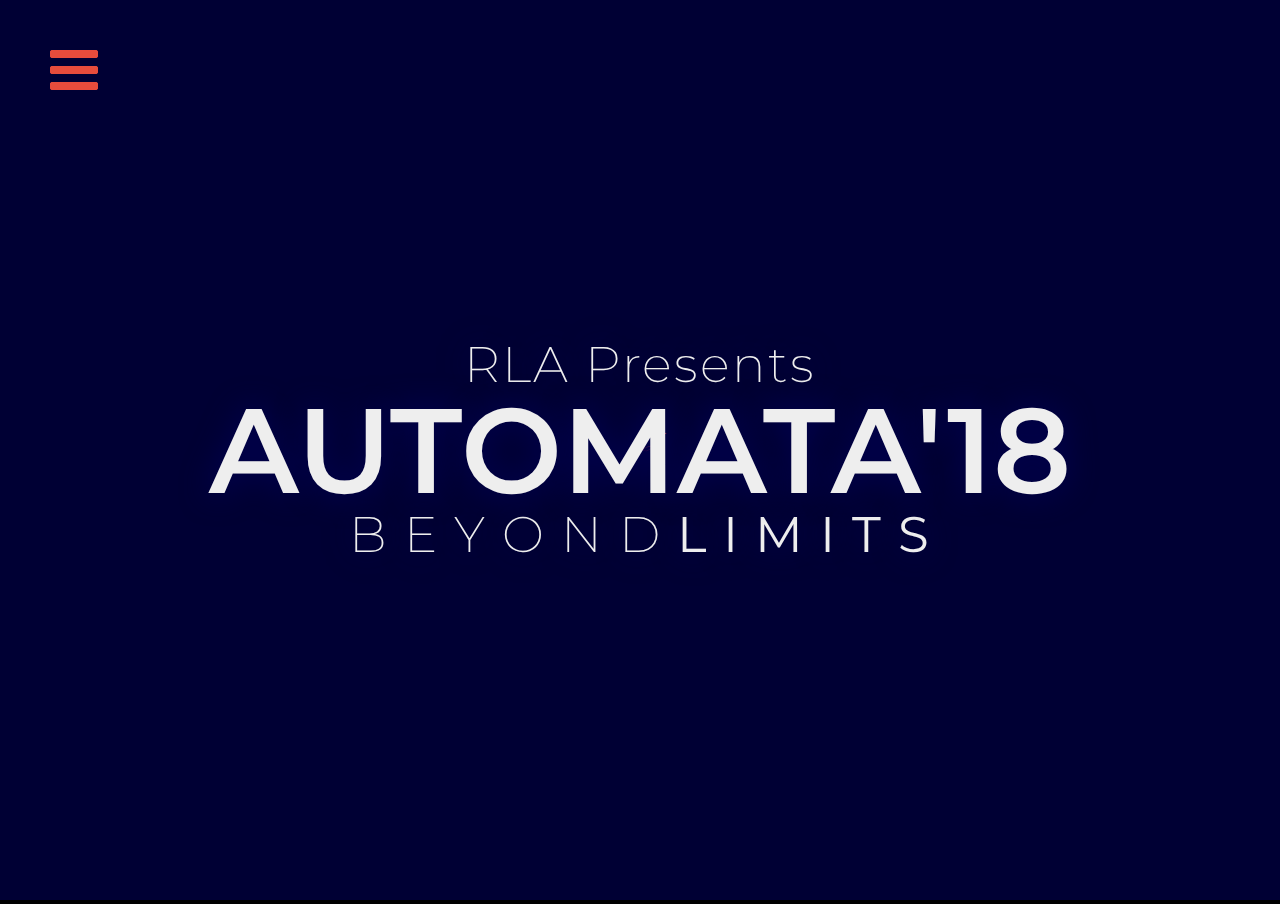
<file: index.html>
<!DOCTYPE html>
<html lang="en" >

<head>
  <meta charset="UTF-8">
  <title>AUTOMATA'18</title>

  <link rel="stylesheet" href="https://maxcdn.bootstrapcdn.com/font-awesome/4.4.0/css/font-awesome.min.css">
<link href='https://fonts.googleapis.com/css?family=Roboto' rel='stylesheet' type='text/css'>

      <link rel="stylesheet" href="css/style.css">

      <script src="https://cdnjs.cloudflare.com/ajax/libs/jquery/3.2.1/jquery.min.js"></script>
</head>

<body>

  <div class="title">
    <h3>RLA Presents</h3>
    <h1>AUTOMATA'18</h1>
    <h3>B E Y O N D <strong>L I M I T S</strong></h3>
  </div>

   <div class="sidebar">

    <ul>
      <li><a href="#">Home</a></li>
      <li><a href="about/index.html">About</a></li>
      <li><a href="events/index.html">Events</a></li>
      <li><a href="sponsers/index.html">Sponsers</a></li>
      <li><a href="team/index.html">Team</a></li>
      <li><a href="contacts/index.html">Contacts</a></li>
   </ul>

</div>
  <div class="menu">
  <div class="menu-icon">
  <span></span>
  <span></span>
  <span></span>
  </div>
</div>



  <script src='https://code.jquery.com/jquery-2.2.4.min.js'></script>
    <script  src="js/index.js"></script>
</body>

</html>
</file>
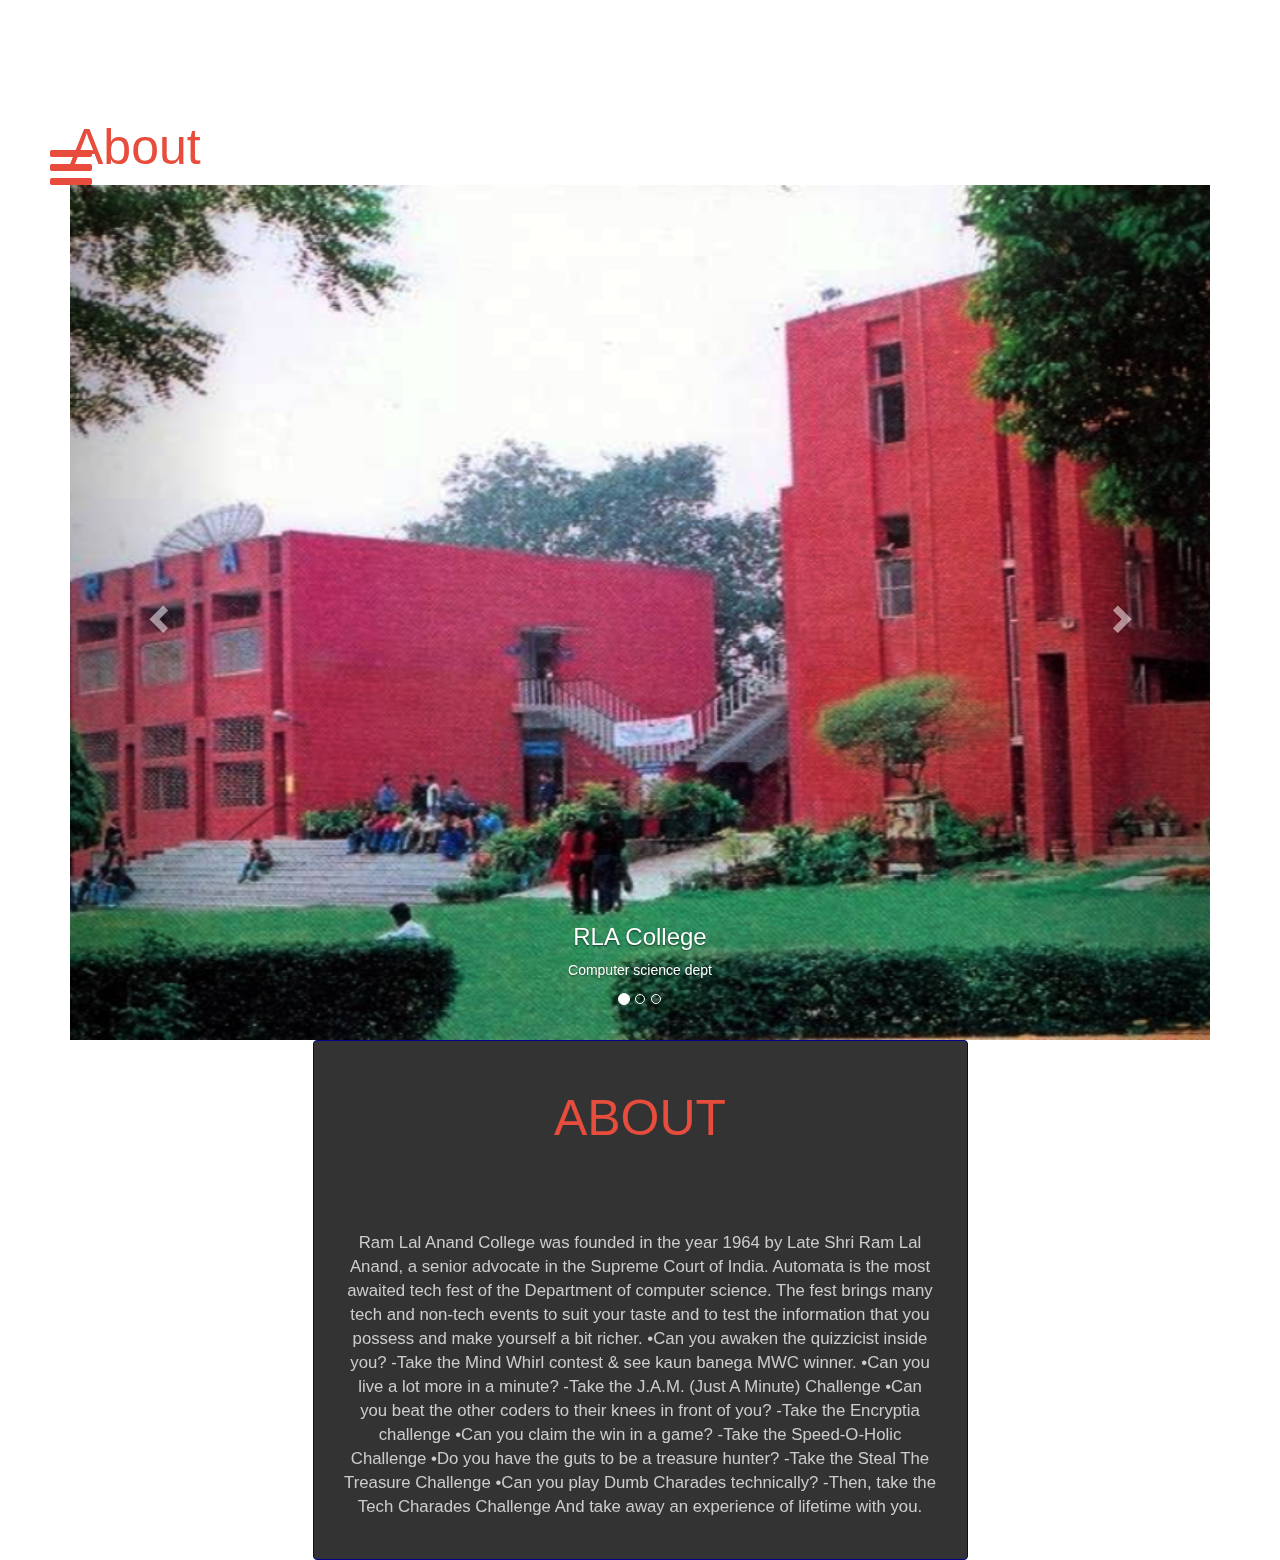
<file: about/index.html>
<!DOCTYPE html>
<html lang="en" >

<head>
  <meta charset="UTF-8">
  <title>Random Quote Generator</title>
  <meta name="viewport" content="width=device-width, initial-scale=1">

  <link rel='stylesheet prefetch' href='https://maxcdn.bootstrapcdn.com/bootstrap/3.3.2/css/bootstrap.min.css'>
<link rel='stylesheet prefetch' href='https://cdnjs.cloudflare.com/ajax/libs/font-awesome/4.2.0/css/font-awesome.min.css'>

      <link rel="stylesheet" href="css/style.css">


</head>

<body>









<div class="container">
  <h2>About</h2>
  <div id="myCarousel" class="carousel slide" data-ride="carousel">
    <!-- Indicators -->
    <ol class="carousel-indicators">
      <li data-target="#myCarousel" data-slide-to="0" class="active"></li>
      <li data-target="#myCarousel" data-slide-to="1"></li>
      <li data-target="#myCarousel" data-slide-to="2"></li>
    </ol>

    <!-- Wrapper for slides -->
    <div class="carousel-inner">

      <div class="item active">
        <img src="1.png" alt="Los Angeles" style="width:100%;">
        <div class="carousel-caption">
          <h3>RLA College</h3>
          <p>Computer science dept</p>
        </div>
      </div>

      <div class="item">
        <img src="2.jpg" alt="Chicago" style="width:100%;">
        <div class="carousel-caption">
          <h3>RLA College</h3>
          <p></p>
        </div>
      </div>

      <div class="item">
        <img src="3.jpg" alt="New York" style="width:100%;">
        <div class="carousel-caption">
          <h3>RLA College</h3>
          <p></p>
        </div>
      </div>

    </div>

    <!-- Left and right controls -->
    <a class="left carousel-control" href="#myCarousel" data-slide="prev">
      <span class="glyphicon glyphicon-chevron-left"></span>
      <span class="sr-only">Previous</span>
    </a>
    <a class="right carousel-control" href="#myCarousel" data-slide="next">
      <span class="glyphicon glyphicon-chevron-right"></span>
      <span class="sr-only">Next</span>
    </a>
  </div>
</div>




      <div class="sidebar">

       <ul>
         <li><a href="/automata18/index.html">Home</a></li>
         <li><a href="#">About</a></li>
         <li><a href="/automata18/events/index.html">Events</a></li>
         <li><a href="/automata18/sponsers/index.html">Sponsers</a></li>
         <li><a href="/automata18/team/index.html">Team</a></li>
         <li><a href="/automata18/contacts/index.html">Contacts</a></li>
      </ul>

      </div>
      <div class="menu">
      <div class="menu-icon">
      <span></span>
      <span></span>
      <span></span>
      </div>
      </div>





  <div class="row">
    <div class="col-md-6 col-md-offset-3 col-sm-8 col-sm-offset-2 box-wrapper">
      <h2 class="text-center">ABOUT<br><br></h2>

      <br>
      <div id="quote-container">
        <p class="text-center" id="quote">


          Ram Lal Anand College was founded in the year 1964 by Late Shri Ram Lal Anand, a senior advocate in the Supreme Court of India.
          Automata is the most awaited tech fest of the Department of computer science.
          The fest brings many tech and non-tech events to suit your taste and to test the information that you possess and make yourself a bit richer.
          •Can you awaken the quizzicist inside you?
          -Take the Mind Whirl contest & see kaun banega MWC winner.
          •Can you live a lot more in a minute?
          -Take the J.A.M. (Just A Minute) Challenge
          •Can you beat the other coders to their knees in front of you?
          -Take the Encryptia challenge
          •Can you claim the win in a game?
          -Take the Speed-O-Holic Challenge
          •Do you have the guts to be a treasure hunter?
          -Take the Steal The Treasure Challenge
          •Can you play Dumb Charades technically?
          -Then, take the Tech Charades Challenge
          And take away an experience of lifetime with you.</p>


      </div>
    </div>
  </div>
</div>
  <script src='https://cdnjs.cloudflare.com/ajax/libs/jquery/2.1.3/jquery.min.js'></script>
<script src='http://cdnjs.cloudflare.com/ajax/libs/twitter-bootstrap/3.3.4/js/bootstrap.min.js'></script>



    <script  src="js/index.js"></script>




</body>

</html>
</file>
<file: css/style.css>
@import url("https://fonts.googleapis.com/css?family=Montserrat:200,300,400,600");



body {
  margin: 0;
  padding: 0;
  /* overflow: hidden; */

  width: 100%;
  height: 100%;
  background: #000000;
}

.title {
  z-index: 10;
  position: absolute;
  left: 50%;
  top: 50%;
  transform: translateX(-50%) translateY(-50%);
  font-family: "Montserrat";
  text-align: center;
  width: 100%;
}
.title h1 {
  position: relative;
  color: #EEEEEE;
  font-weight: 600;
  font-size: 120px;
  padding: 0;
  margin: 0;
  line-height: 1;
  text-shadow: 0 0 30px #000155;
}
.title h1 span {
  font-weight: 600;
  padding: 0;
  margin: 0;
  color: #BBB;
}
.title h3 {
  font-weight: 200;
  font-size: 50px;
  padding: 0;
  margin: 0;
  line-height: 1;
  color: #EEEEEE;
  letter-spacing: 2px;
  text-shadow: 0 0 30px #000155;
}


.sidebar
{
     position: fixed;

  top:0;
  left: -250px;
  background:#262626;
  width:250px;
  transition: .3s;
  height:100%;

}
.active{
  left:0;

}

ul{
  margin:0;
  padding: 150px 10px;

}

ul li{
  list-style: none;
  padding: 2px 2px 2px 2px;


}
ul li a{
  padding: 10px 20px;
  color:#fff;
  display:block;
  font-size: 20px;
  text-decoration: none;
  border-bottom: 1px solid rgba(0,0,0,.2);


}




/*
  menu icon css3
*/

.menu-icon {
  position: absolute;
  top: 50px;
  left: 50px;
  display: block;
  width: 3em;
  height: 3em;
  cursor: pointer;
  /* to center */
  margin: 0 auto;
  float: none;
  -webkit-transition: all 0.3s;
          transition: all 0.3s;
}

.menu-icon > span {
  position: absolute;
  top: 50%;
  display: block;
  width: 100%;
  height: 0.5em;
  margin-top: -0.5em;
  background-color: #e74c3c;
  border-radius: 3px;
}

.menu-icon > span:before,
.menu-icon > span:after {
  content: "";
  position: absolute;
  width: 100%;
  height: 100%;
  background-color: #e74c3c;
  border-radius: 3px;
  -webkit-transition: all 0.3s;
          transition: all 0.3s;
}

.menu-icon > span:before {
  -webkit-transform: translateY(-1em);
          transform: translateY(-1em);
}

.menu-icon > span:after {
  -webkit-transform: translateY(1em);
          transform: translateY(1em);
}

/* OPENED */

.menu-icon.open {
  -webkit-transform: rotate(45deg);
          transform: rotate(45deg);
}

.menu-icon.open > span:before {
  -webkit-transform: rotate(90deg);
          transform: rotate(90deg);
}

.menu-icon.open > span:after {
  -webkit-transform: rotate(90deg);
          transform: rotate(90deg);
}
</file>
<file: about/css/style.css>
body {
  background: url("https://www.collegesearch.in/upload/institute/images/large/140128034326_image1.jpg") no-repeat center center fixed;
  -webkit-background-size: cover;
  -moz-background-size: cover;
  -o-background-size: cover;
  background-size: cover;
    filter: url(#blue-tint);
}

.container {
  margin-top: 100px;
}

.box-wrapper {
  background: rgba(0, 0, 0, 0.8);
  border: 1px solid darkblue;
  border-radius: 4px;
  color: #CCCCCC;
  padding: 30px;
}

h2 {
  padding: 0;
  font-weight: 100;
  color: #e74c3c;
  font-size: 50px;
}

p#quote,
label {
  font-weight: 300;
}

p#author {
  font-weight: 300;
  font-size: 1.4em;
  margin-bottom: 30px;
}

.btn-sm {
  height: 25px;
  padding-top: 0;
  line-height: 25px;
}

#quote {
  font-size: 1.2em;
}

.
@media screen and (max-width: 768px) {
  .container {
    margin: 20px 10px;
  }
}






.sidebar
{
     position: fixed;

  top:0;
  left: -250px;
  background:#262626;
  width:250px;
  transition: .3s;
  height:100%;

}
.active{
  left:0;

}

ul{
  margin:0;
  padding: 150px 10px;

}

ul li{
  list-style: none;
  padding: 2px 2px 2px 2px;


}
ul li a{
  padding: 10px 20px;
  color:#fff;
  display:block;
  font-size: 20px;
  text-decoration: none;
  border-bottom: 1px solid rgba(0,0,0,.2);


}




/*
  menu icon css3
*/

.menu-icon {
  position: absolute;
  top: 50px;
  left: 50px;
  display: block;
  width: 3em;
  height: 3em;
  cursor: pointer;
  /* to center */
  margin: 0 auto;
  float: none;
  -webkit-transition: all 0.3s;
          transition: all 0.3s;
}

.menu-icon > span {
  position: absolute;
  top: 50%;
  display: block;
  width: 100%;
  height: 0.5em;
  margin-top: -0.5em;
  background-color: #e74c3c;
  border-radius: 3px;
}

.menu-icon > span:before,
.menu-icon > span:after {
  content: "";
  position: absolute;
  width: 100%;
  height: 100%;
  background-color: #e74c3c;
  border-radius: 3px;
  -webkit-transition: all 0.3s;
          transition: all 0.3s;
}

.menu-icon > span:before {
  -webkit-transform: translateY(-1em);
          transform: translateY(-1em);
}

.menu-icon > span:after {
  -webkit-transform: translateY(1em);
          transform: translateY(1em);
}

/* OPENED */

.menu-icon.open {
  -webkit-transform: rotate(45deg);
          transform: rotate(45deg);
}

.menu-icon.open > span:before {
  -webkit-transform: rotate(90deg);
          transform: rotate(90deg);
}

.menu-icon.open > span:after {
  -webkit-transform: rotate(90deg);
          transform: rotate(90deg);
}
</file>
